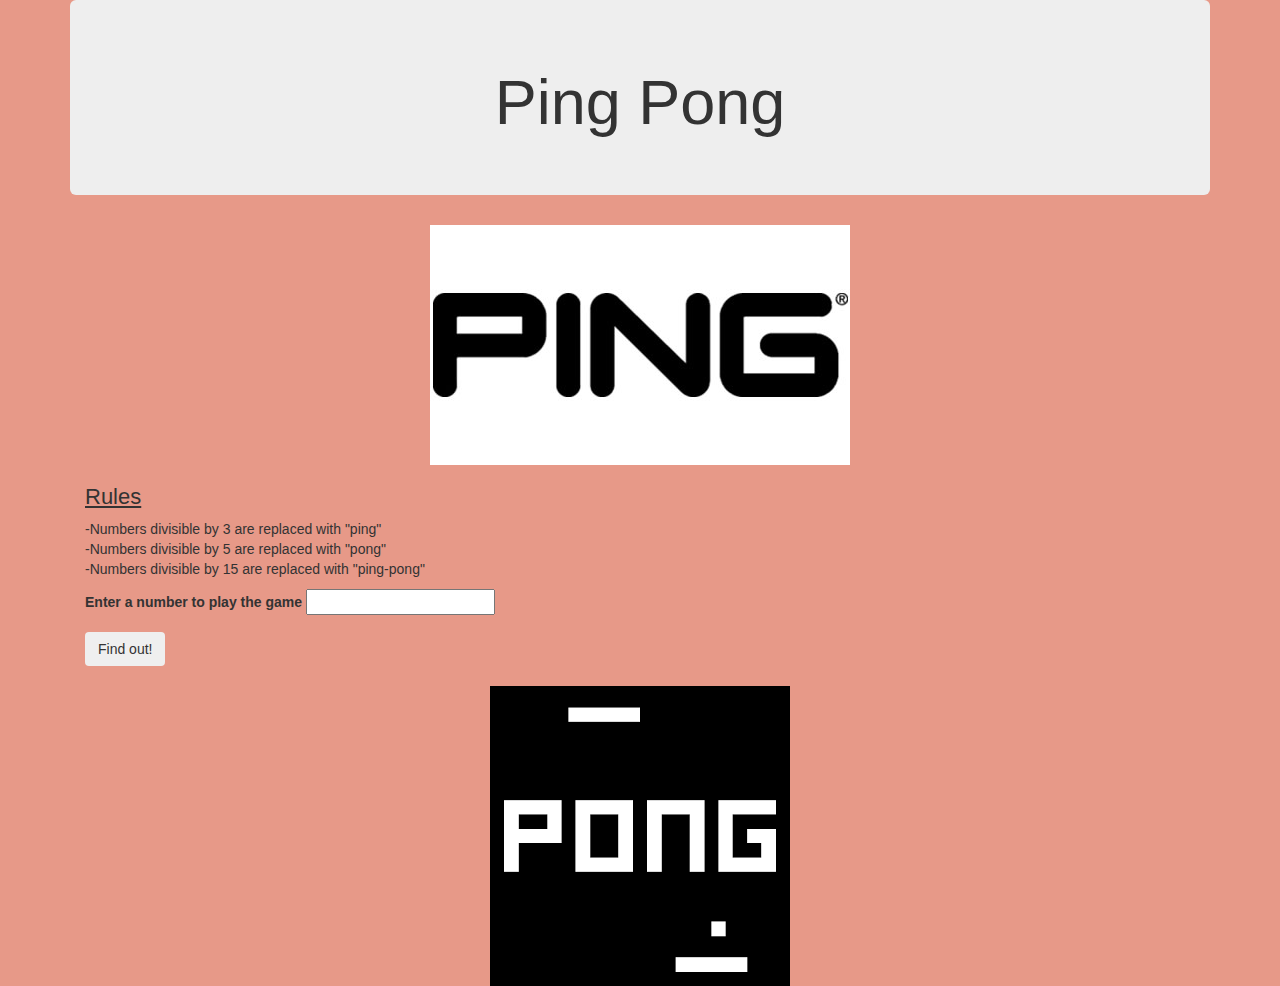
<file: index.html>
<!DOCTYPE html>
<html>
  <head>
    <link href="css/bootstrap.min.css" rel="stylesheet" type="text/css">
    <link href="css/styles.css" rel="stylesheet" type="text/css">
    <script src="js/jquery-3.2.0.js"></script>
    <script src="js/scripts.js"></script>
    <title>Ping-Pong</title>
  </head>
  <body>
  <div class="container">
    <div class="jumbotron">
     <h1>Ping Pong</h1>
    </div>
     <img src="img/ping-logo.jpg" alt="ping" />
     <h2>Rules</h2>
     <p> -Numbers divisible by 3 are replaced with "ping"
     <br> -Numbers divisible by 5 are replaced with "pong"
     <br> -Numbers divisible by 15 are replaced with "ping-pong"</p>
     <form id="ping-pong">
       <div class="form-group">
         <label for="input">Enter a number to play the game</label>
         <input id="input" type="text" required>
       </div>
       <button type="submit" class="btn">Find out!</button>
     </form>
     <div id="result">
       <ul id="output"</ul>
     </div>
     <img src="img/pong.jpg" alt="pong" />
   </div>
  </body>
</html>
</file>
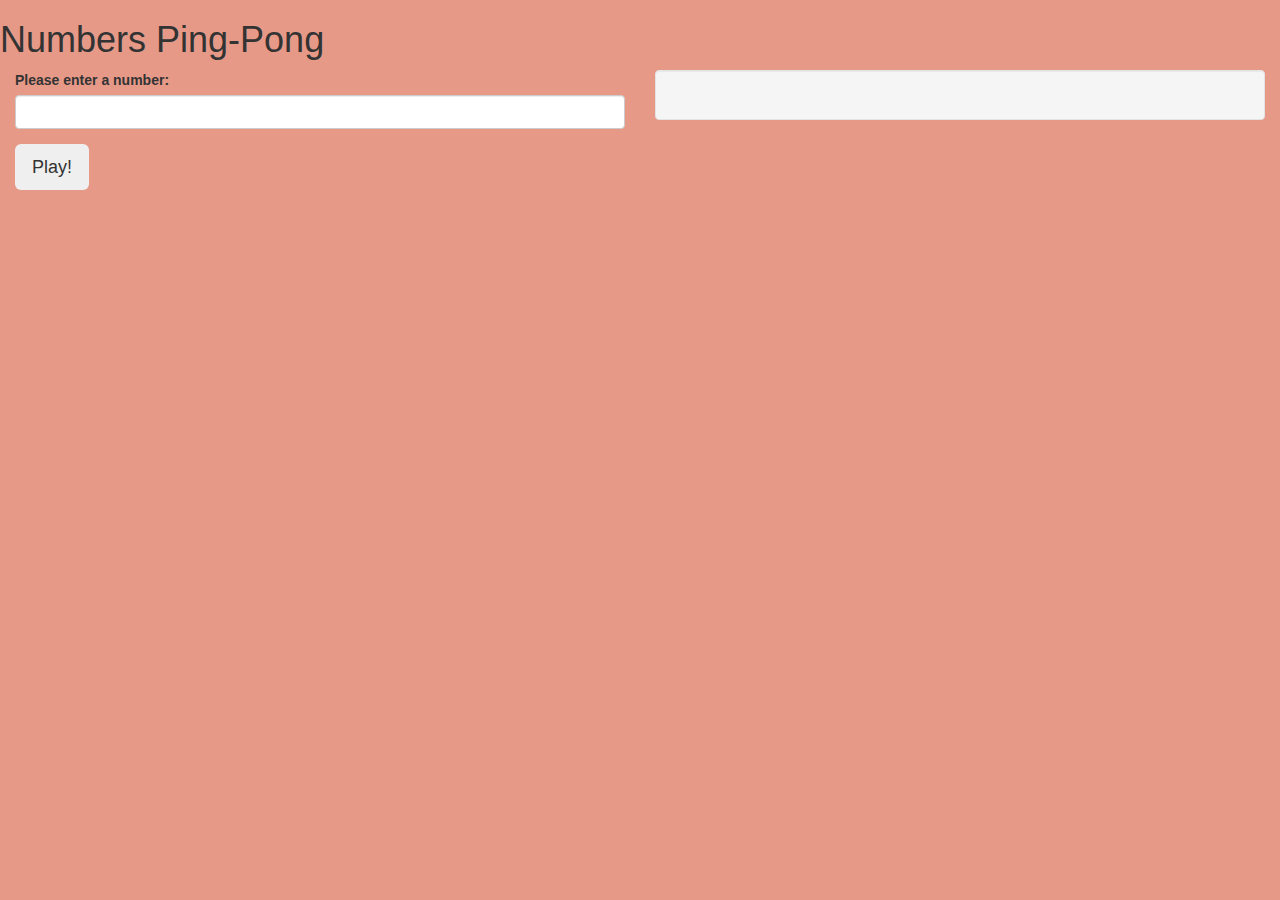
<file: index2.html>
<!DOCTYPE html>
<html>
  <head>
    <link href="css/bootstrap.min.css" rel="stylesheet" type="text/css">
    <link href="css/styles.css" rel="stylesheet" type="text/css">
    <script src="js/jquery-3.2.0.js"></script>
    <script src="js/scripts2.js"></script>
    <title>Ping-Pong</title>
  </head>

  <body>
    <div class="container-fluid">

      <div class="row" id="heading">
        <h1>Numbers Ping-Pong</h1>
      </div>

      <div class="row" id="main">
        <div class="col-md-6" id="left">
          <form id="number">
            <div class="form-group">
              <label for="number">Please enter a number:</label>
              <input type="text" class="form-control" id="number-input" required>
            </div>
            <button type="submit" class="btn btn-lg" name="submit" id="start-button">Play!</button>

          </form>

        </div>

        <div class="col-md-6" id="right">
          <div class="well" id="result-field">
            <ul id="result-list"></ul>
          </div>
        </div>

      </div>



      </div>

    </div>
  </body>
</html>
</file>
<file: css/styles.css>
.well {
  text-align: center;
}
p {
  padding-left: 15px;
}
h2 {
  padding-left: 15px;
  font-size: 22px;
  text-decoration: underline;
}
#ping-pong {
  padding-left: 15px;
}
.jumbotron {
  text-align: center;
}
body {
  background-color: #E79988;
}
img {
  display: block;
  margin-left: auto;
  margin-right: auto;
  margin-top: 20px;
}
</file>
